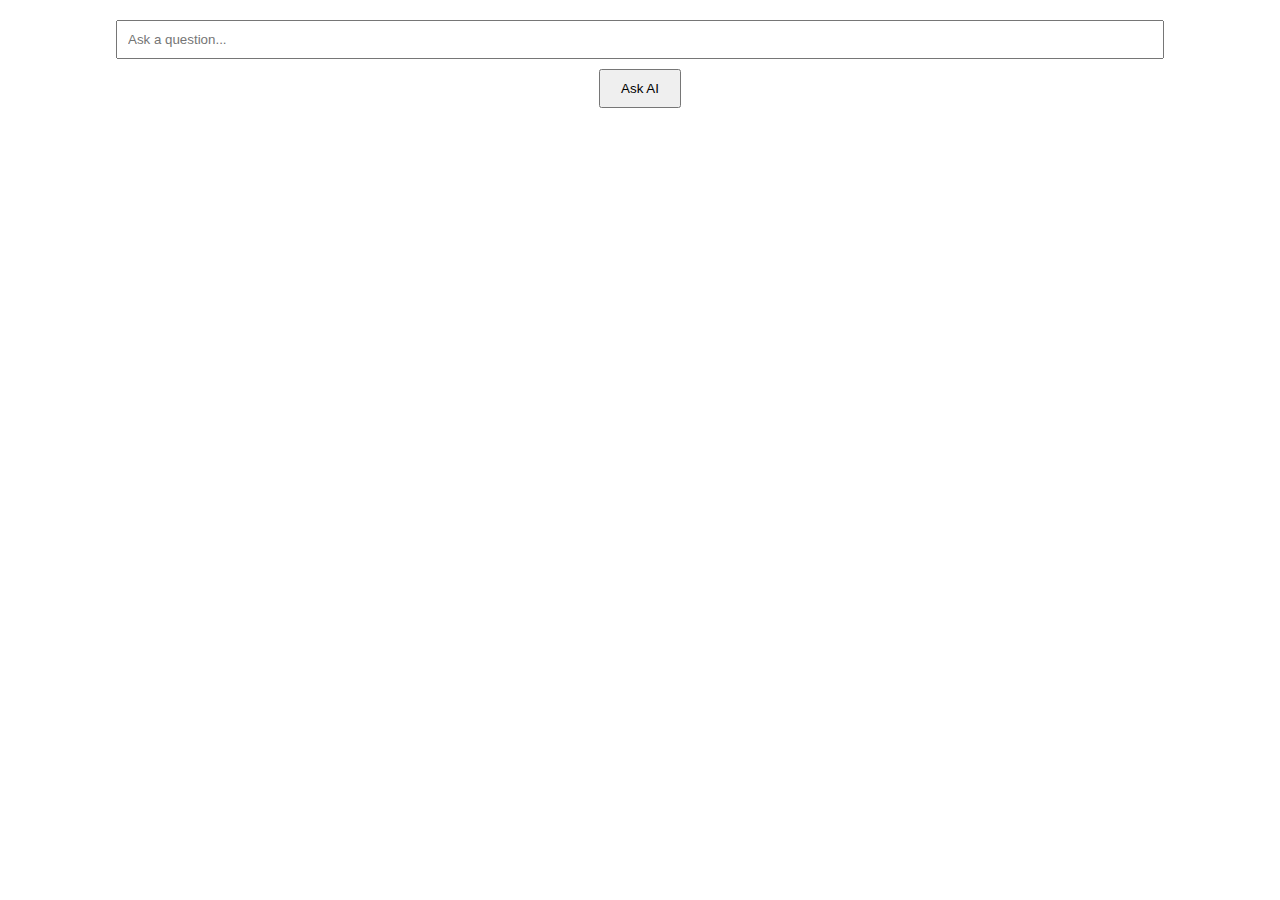
<file: chat.html>
<!DOCTYPE html>
<html lang="en">
<head>
    <meta charset="UTF-8">
    <meta name="viewport" content="width=device-width, initial-scale=1.0">
    <title>Ask AI</title>
    <link rel="stylesheet" href="style.css">
</head>
<body>
    <div id="app">
        <input type="text" id="question" placeholder="Ask a question...">
        <button id="askButton">Ask AI</button>
        <div id="answer"></div>
    </div>
    <script src="script.js"></script>
</body>
</html>
</file>
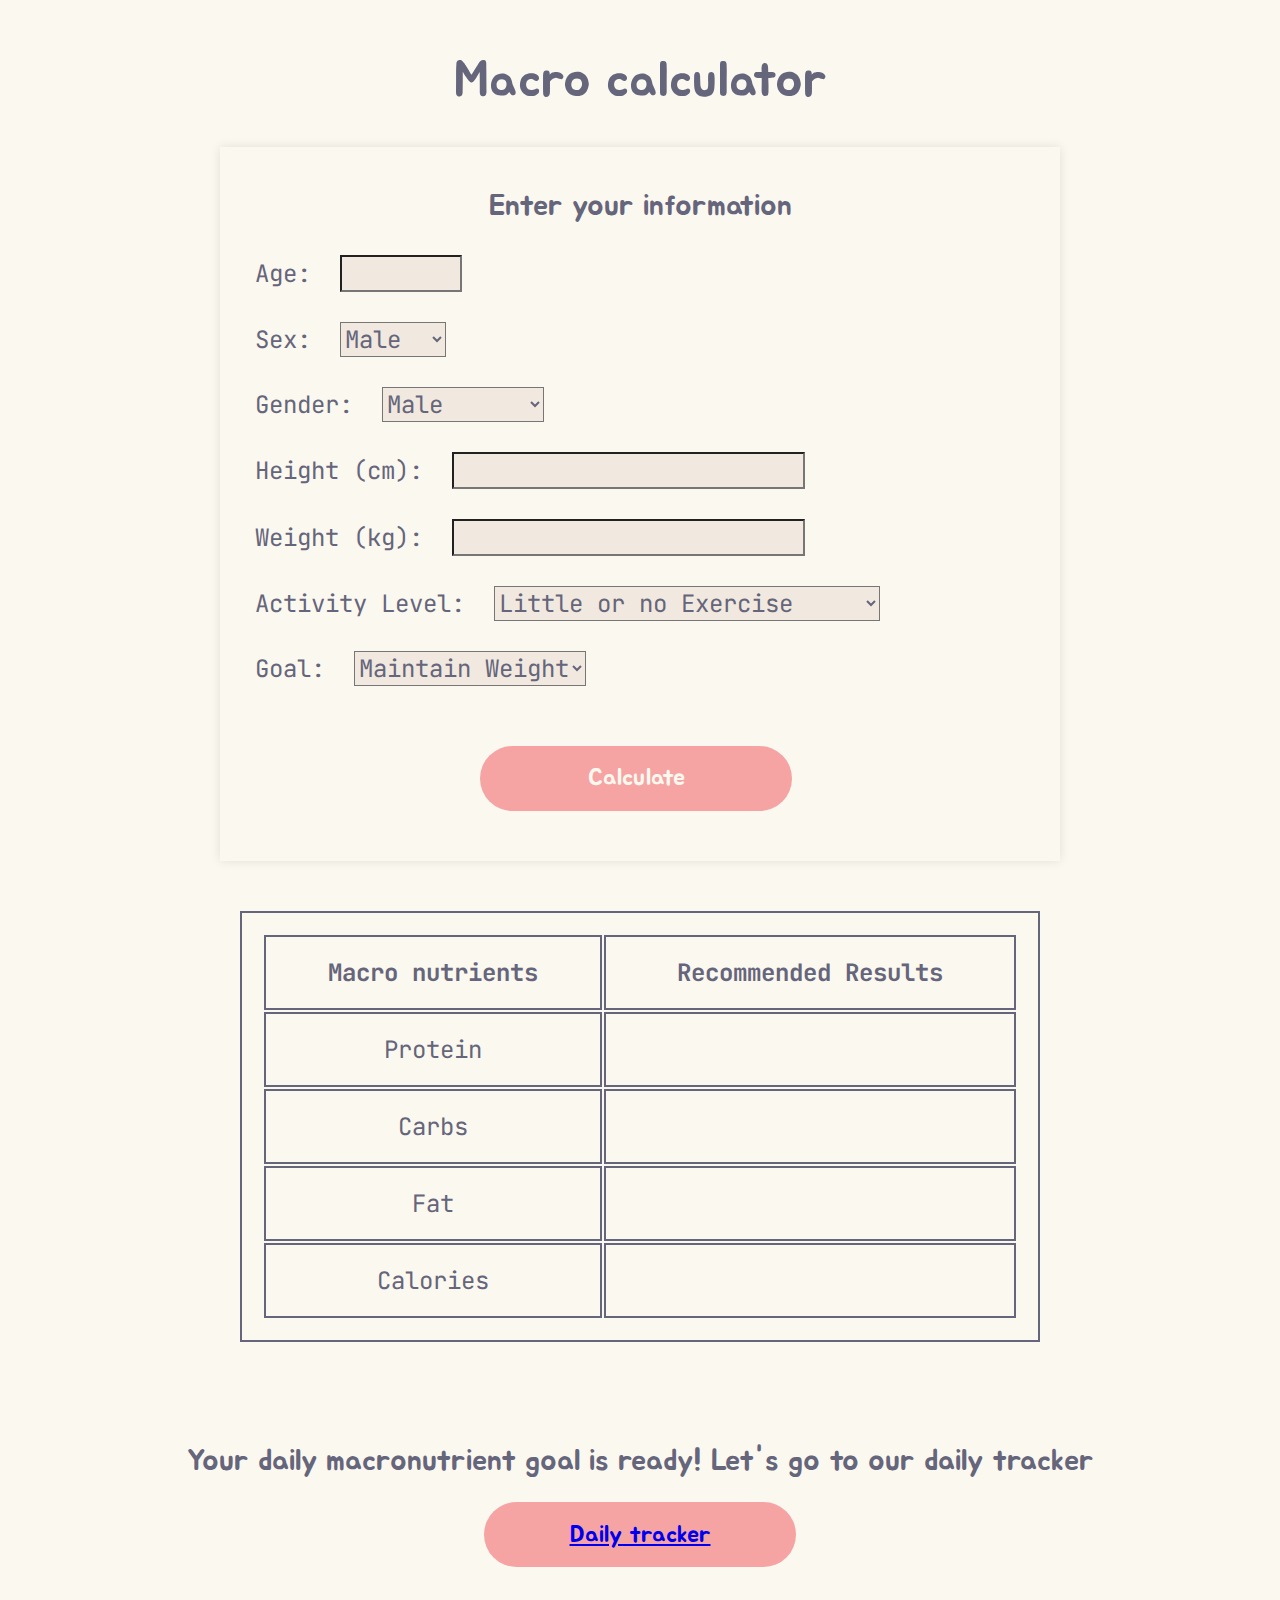
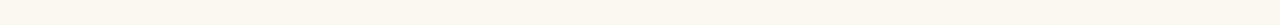
<file: macro.html>
<!doctype html>
<html>
   <head>
       <title>Macro Calculator</title>
       <link rel="stylesheet" href="macros.css"/>
       <link href='https://fonts.googleapis.com/css?family=JetBrains Mono' rel='stylesheet'>
       <link href='https://fonts.googleapis.com/css?family=Jua' rel='stylesheet'>
   </head>

   <body class="background">
           <h1>Macro calculator</h1>
       <form method="post" id="macroCalculator">
            <h2> Enter your information </h2>
            <label for="age"> Age: <input id="age" name="age" type="number" min="13" max="120" required /></label>
            <label for="sex"> Sex: <select id="sex" name="sex" required>
                <option value="0">Male</option>
                <option value="1">Female</option>
            </select></label>
            <label for="gender"> Gender: <select id="gender" name="gender" required>
                <option value="0">Male</option>
                <option value="1">Female</option>
                <option value="2">Non-binary</option>
            </select></label>
            <label for="height"> Height (cm):  <input type="number" id="height" name="height" required></label>
            <label for="weight"> Weight (kg):  <input type="number" id="weight" name="weight" required></label>
            <label for="activity"> Activity Level: <select id="activity" name="activity">
                <option value="0">Little or no Exercise</option>
                <option value="1">Light Exercise (3-5d/week)</option>
                <option value="2">Hard Exercise (3-5d/week)</option>
                <option value="3">Hard Exercise (6-7d/week)</option>
            </select> </label>
            <label for="goal"> Goal: <select id="goal" name="goal">
                <option value ="0"> Maintain Weight</option>
                <option value ="1"> Lose Weight</option>
                <option value ="2"> Gain Weight</option>
            </select></label>
            <button type="button" class="button-calculate" onclick="calculateNutrients()"> Calculate </button>
       </form>

       <div class="middle-container">
        <table id="resultTable" width="800px" height="400px">
            <thead>
                <tr>
                    <th>Macro nutrients</th>
                    <th>Recommended Results</th>
                </tr>
            </thead>
            <tbody>
                <tr>
                    <td>Protein</td>
                    <td id="proteinResult"></td>
                </tr>
                <tr>
                    <td>Carbs</td>
                    <td id="carbsResult"></td>
                </tr>
                <tr>
                    <td>Fat</td>
                    <td id="fatResult"></td>
                </tr>
                <tr>
                    <td>Calories</td>
                    <td id="caloriesResult"></td>
                </tr>
            </tbody>
        </table>
       </div>

       <div class="lower-container">
        <h2> Your daily macronutrient goal is ready! Let's go to our daily tracker </h2><br>
        <button type="button" class="button-onwards"> <a href="tracker.html"> Daily tracker </a></button>
       </div>

       <script>
           function calculateNutrients() {
               const age = document.getElementById('age').value;
               const sex = document.getElementById('sex').value;
               const height = document.getElementById('height').value;
               const weight = document.getElementById('weight').value;
               const activity = document.getElementById('activity').value;
               const goal = document.getElementById('goal').value;

               // Uses the Mifflin-St Jeor Equation for bmr
               let sexKcal = sex == 0 ? 5 : -161;
               let bmr = 10 * weight + 6.25 * height - 5 * age + sexKcal;

               let activityFactors = [1.2, 1.375, 1.55, 1.725];
               let calories = bmr * (activityFactors[activity]) + (goal == 0 ? 0 : goal ==1 ? -500 :500);

               let protein = calories * 0.3 / 4;
               let carbs = calories * 0.4 / 4;
               let fat = calories * 0.3 / 9;

               document.getElementById("proteinResult").innerHTML = Math.round(protein) + "g"; 
               document.getElementById("carbsResult").innerHTML = Math.round(carbs) + "g"; 
               document.getElementById("fatResult").innerHTML = Math.round(fat) + "g"; 
               document.getElementById("caloriesResult").innerHTML = Math.round(calories) + " cals"; 
               document.getElementById("resultTable").style.display = "table";
           }
        const myProteinObject = document.getElementById("proteinResult").value;
        const myCarbsbject = document.getElementById("carbsResults").value;
        const myFatObject = document.getElementById("fatResults").value;
        const myCaloriestObject = document.getElementById("caloriesResults").value;

        localStorage.setItem('myProteinObject', 'MyProteinObject');
        localStorage.setItem('myCarbsObject', 'MyCarbsObject');
        localStorage.setItem('myFatObject', 'MyFatObject');
        localStorage.setItem('myCaloriesObject', 'MyCaloriesObject');

       </script>
   </body>
</html>
</file>
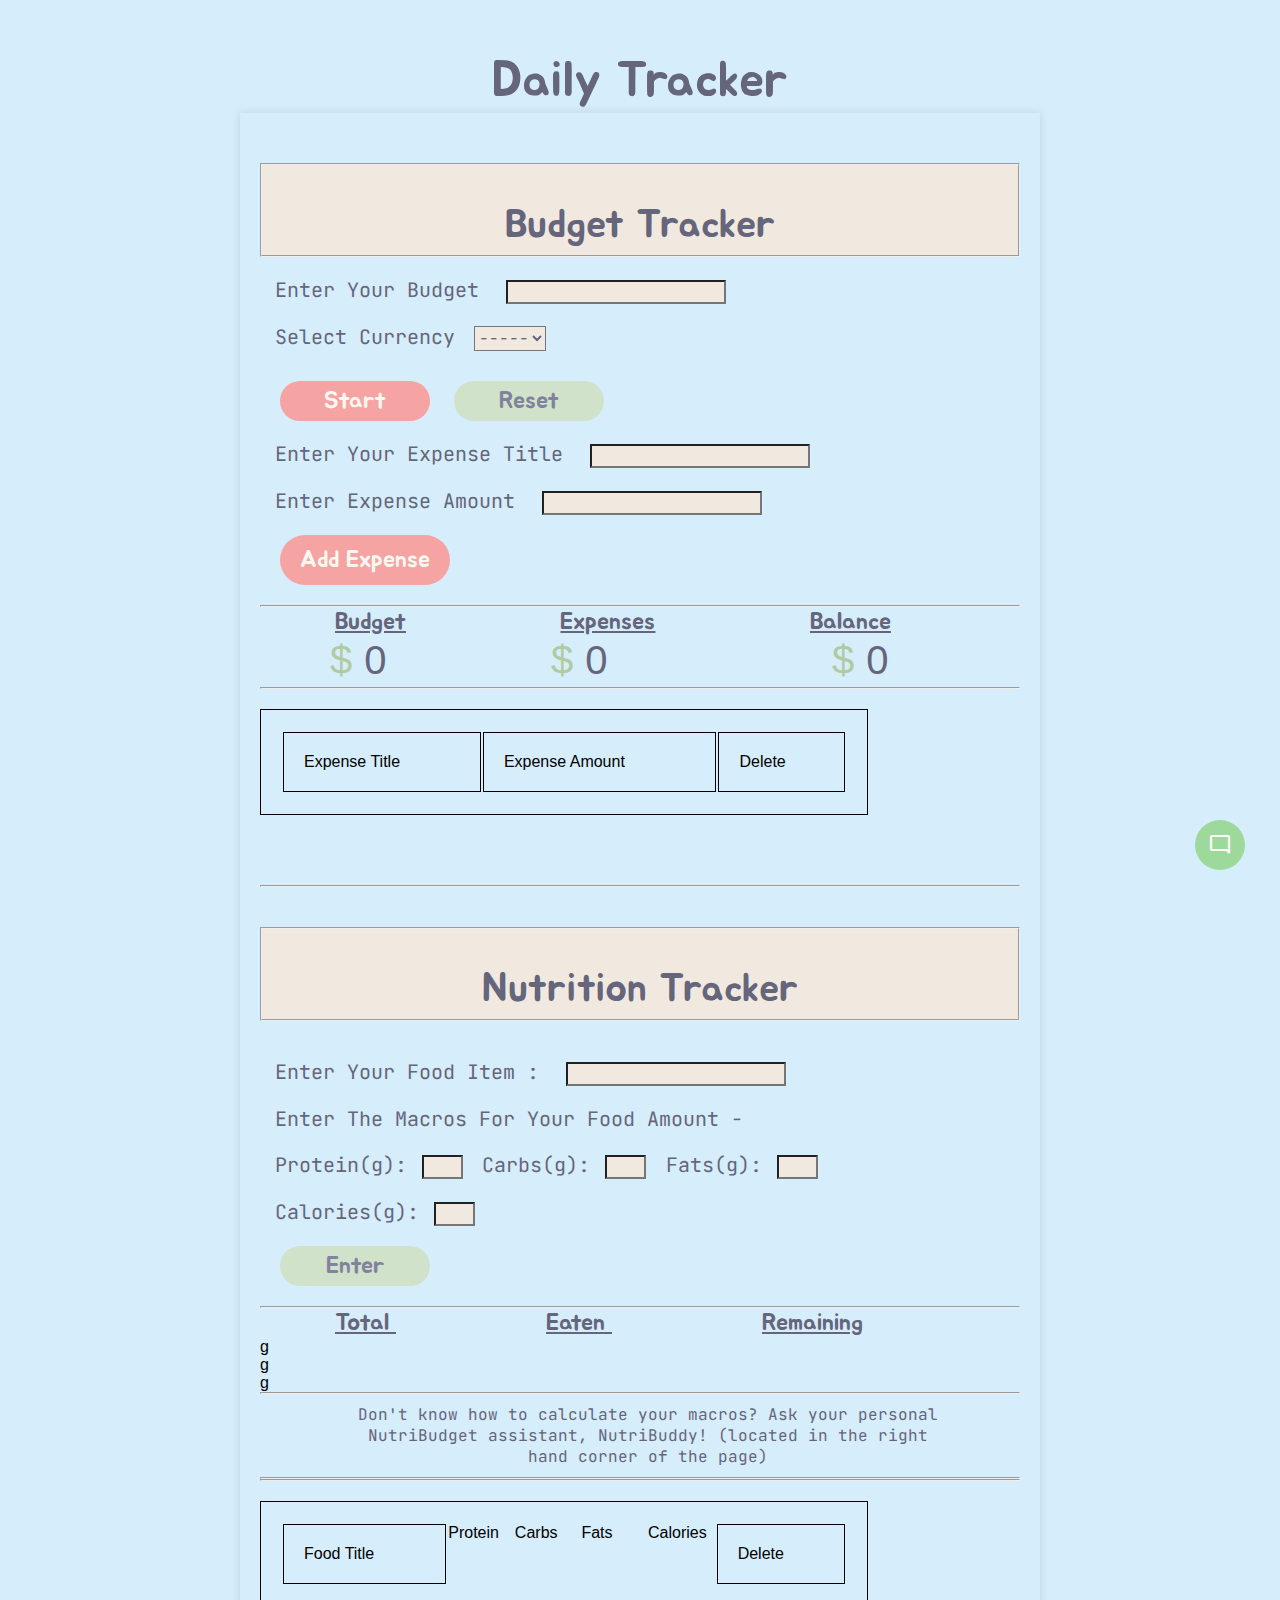
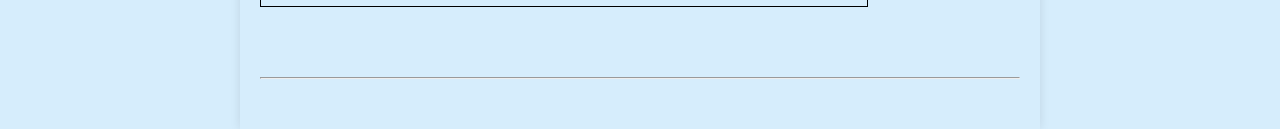
<file: tracker.html>
<!DOCTYPE html>
<html lang="en">
  <head>
    <meta charset="UTF-8" />
    <meta name="viewport" content="width=device-width, initial-scale=1.0" />
    <title>Daily tracker</title>
    <link rel="stylesheet" href="tracker.css"/>
    <link href='https://fonts.googleapis.com/css?family=JetBrains Mono' rel='stylesheet'>
    <link href='https://fonts.googleapis.com/css?family=Jua' rel='stylesheet'>
    <script src="tracker.js" defer></script>
  </head>
  
  <body class="background">
    <h1>Daily Tracker</h1>
    <div class="container-budget">
      <fieldset>
        <h2>Budget Tracker</h2>
      </fieldset>

      <div class="content-left floatleft">
        <div class="enter-budget-box">
          <label for="budget">Enter Your Budget <input type="text" id="budget"/></label><br>
          <label for="currency">Select Currency</label> 
            <select name="" id="currency">
              <option value="" disabled selected> ----- </option>               
              <option value="€">€</option>
              <option value="$">$</option>
            </select><br>
              <button id="add-budget-btn" class="add-budget-btn"> Start </button>
              <button id="reset-app-btn" class="reset-app-btn"> Reset </button>
            </div>
            <div class="add-expense-box">
              <label for="expense"> Enter Your Expense Title <input type="text" id="expense-title"/></label>
              <label for="expense-amount"> Enter Expense Amount  <input type="text" id="expense-amount"/></label><br>
              <button id="add-expense-btn" class="add-expense-btn"> Add Expense </button>
            </div>
          </div>
          <hr>
          <div class="content-right floatright">
            <div>
                <p>Budget</p>
                <p>Expenses</p>
                <p>Balance</p> 
            </div>
            <div class="expenses-items">
              <div class="budget-amount"><span id="currency-symbol">$</span> <span id="budget-amount">0</span></div>
              <div class="expenses-amount"><span id="currency-symbol">$</span> <span id="expenses-amount">0</span></div>
              <div class="balance-amount"><span id="currency-symbol">$</span> <span id="balance-amount">0</span></div>
            </div>
            <hr>
         </div>
          <div class="expenses">
              <table style="width:80%" class="center">
                <thead>
                  <tr>
                      <td>Expense Title</td>
                      <td>Expense Amount</td>                            
                      <td>Delete</td>                            
                  </tr>                        
                </thead>                        
              </table> 
              <div id="expense-list"></div>
          </div>
          <hr>

    <div class="container-nutrition">
      <fieldset>
        <h2>Nutrition Tracker</h2>
      </fieldset><br>
      <label for="food-item"> Enter Your Food Item : <input type="text" id="food-item"/></label>
      <label for="macro-input"> Enter The Macros For Your Food Amount - </label><br>
      <label for="protein">Protein(g):<input type="number" id="protein"></label>
      <label for="Carbs">Carbs(g):<input type="number" id="carbs"></label>
      <label for="Fats">Fats(g):<input type="number" id="fats"></label>
      <label for="Calories">Calories(g):<input type="number" id="calories"></label><br>
      <button id="add-food-btn" class="add-food-btn"> Enter </button>
      <br>
      <hr>
      <div class="content-right floatright">
        <div>
            <p> Total </p>
            <p> Eaten </p>
            <p> Remaining </p> 
        </div>
        <div class="nutrition-item">
          <div class="total-macros"><span id="total-macros">g</span></div>
          <div class="total-eaten"><span id="expenses-amount">g</span></div>
          <div class="total-remaining"><span id="balance-amount">g</span></div>
        </div>
      </div>
      <hr>
      <p class="p1"> Don't know how to calculate your macros? Ask your personal NutriBudget assistant, NutriBuddy! (located in the right hand corner of the page)</p>
      <br>
      <hr>
    <hr>
    <div class="nutrition">
      <table style="width:80%" class="center">
        <thead>
          <tr>
              <td> Food Title </td>
              <td div class="row">
                <div class="column"> Protein </div>
                <div class="column"> Carbs </div>
                <div class="column"> Fats </div>
                <div class="column"> Calories </div>
              </td>                            
              <td> Delete </td>                            
          </tr>                        
        </thead>                        
      </table> 
      <div id="nutrition"></div>
  </div>
  <hr>
    <!-- Coding By CodingNepal - www.codingnepalweb.com -->
<body>
  <meta charset="utf-8">
    <!-- <title>Chatbot in JavaScript | CodingNepal</title> -->
    <link rel="stylesheet" href="tracker.css">
    <meta name="viewport" content="width=device-width, initial-scale=1.0">
    <!-- Google Fonts Link For Icons -->
    <link rel="stylesheet" href="https://fonts.googleapis.com/css2?family=Material+Symbols+Outlined:opsz,wght,FILL,GRAD@48,400,0,0" />
    <link rel="stylesheet" href="https://fonts.googleapis.com/css2?family=Material+Symbols+Rounded:opsz,wght,FILL,GRAD@48,400,1,0" />
    <script src="chatbot.js" defer></script>
    <button class="chatbot-toggler">
      <span class="material-symbols-rounded">mode_comment</span>
      <span class="material-symbols-outlined">close</span>
    </button>
    <div class="chatbot">
      <header>
        <h2>Nutribuddy</h2>
        <span class="close-btn material-symbols-outlined">close</span>
      </header>
      <ul class="chatbox">
        <li class="chat incoming">
          <span class="material-symbols-outlined">smart_toy</span>
          <p>Hi ! 👋<br>How can I help you today?</p>
        </li>
      </ul>
      <div class="chat-input">
        <textarea placeholder="Enter a message..." spellcheck="false" required></textarea>
        <span id="send-btn" class="material-symbols-rounded">send</span>
      </div>
    </div>
  <script>
    let MyProteinObject = localStorage.getItem("myProteinObject")
    let MyCarbsObject = localStorage.getItem("myCarbsObject")
    let MyFatObject = localStorage.getItem("myFatObject")
    let MyCaloriesObject = localStorage.getItem("myPCaloriesObject")

  </script>
  </body>
</html>
</file>
<file: style.css>
body, html {
    margin: 0;
    padding: 0;
    font-family: Arial, sans-serif;
}

#app {
    display: flex;
    flex-direction: column;
    align-items: center;
    padding-top: 20px;
}

#question {
    width: 80%;
    padding: 10px;
    margin-bottom: 10px;
}

#askButton {
    cursor: pointer;
    padding: 10px 20px;
}

#answer {
    margin-top: 20px;
}
</file>
<file: macros.css>
body {
   background-color: #FBF8EF;
   height: 100%;
 }

 form {
   max-width: 800px;
   margin: 0 auto;
   padding: 10px 20px;
   padding-bottom: 50px;
   box-shadow: 0 0 10px rgb(0, 0, 0, 0.1);
 }

 fieldset {
   border: none;
   border-bottom: 3px solid #3b3b4f;
 }
 
 h1 {
   text-align: center;
   font-size: 50px;
   font-family: 'Jua';
   font-weight: 400;
   color: #65657B;
   margin-top: 50px;
 }

 h2 {
   text-align: center;
   font-size: 30px;
   font-family: 'Jua';
   font-weight: 400;
   color: #65657B;
   margin-top: 30px;
 }

 p {
   font-size: 1em;
   margin-top: 60px;
   text-align: center;
   font-family: 'JetBrains Mono';
   margin-left: 15px;
   color: #65657B;
}
 
 label {
   font-size: 1.5em;
   margin-top: 30px;
   font-family: 'JetBrains Mono';
   margin-left: 15px;
   color: #65657B;
   display: block;
 }

input[type=number] {
   font-size: 1em;
   font-family: 'JetBrains Mono';
   margin-left: 15px;
   color: #65657B;
   background-color: #F1E9DF;
}

#sex, #gender, #activity, #goal
{
   font-size: 1em;
   background-color: #F1E9DF;
   color:  #65657B;
   font-family: 'JetBrains Mono';
   margin-left: 15px;
}

.button-calculate {
   border: none;
   background-color: #F5A4A3;
   color: #FBF8EF;
   font-family: 'Jua';
   padding: 5px, 66px, 5px, 66px;
   width: 312px;
   height: 65px;
   font-weight: 400;
   font-size: 24px;
   margin-top: 60px;
   border-radius: 60px;
   text-decoration: none;
   margin-left: 240px;
   cursor: pointer;
 }

 .button-calculate:active {
   background-color: #E39695;
 }

.middle-container {
   margin-top: 50px;
   display: flex;
   align-items: center;
   justify-content: center;
 }

 table, th, td {
   border: 2px solid #65657B;
   padding: 20px;
   margin-bottom: 70px;
 }
 
 th, td {
   font-size: 1.5em;
   margin-top: 60px;
   text-align: center;
   font-family: 'JetBrains Mono';
   margin-left: 15px;
   color: #65657B;
 }

 .button-onwards {
   border: none;
   background-color: #F5A4A3;
   color: #FBF8EF;
   font-family: 'Jua';
   padding: 5px, 66px, 5px, 66px;
   width: 312px;
   height: 65px;
   font-weight: 400;
   font-size: 24px;
   border-radius: 60px;
   margin-top: -20px;
   margin-bottom: 50px;
   cursor: pointer;
   text-decoration: none;
 }

 .lower-container {
   display: flex;
   align-items: center;
   justify-content: center;
   flex-direction: column;
 }
</file>
<file: tracker.css>
body {
  background-color: #FBF8EF;
  height: 100%;
}

h1 {
  text-align: center;
  font-size: 50px;
  font-family: 'Jua';
  font-weight: 400;
  color: #65657B;
  margin-top: 50px;
}

h2 {
  text-align: center;
  font-size: 40px;
  font-family: 'Jua';
  font-weight: 400;
  color: #65657B;
  margin-top: 30px;
}

h3 {
  text-align: center;
  font-size: 40px;
  font-family: 'Jua';
  font-weight: 400;
  color: #65657B;
  margin-top: 30px;
  display: inline;
  padding-left: 80px;
}

.budget-amount {
  text-align: center;
  font-size: 40px;
  font-family: 'Jua';
  font-weight: 400;
  color: #65657B;
  margin-top: 30px;
  display: inline;
  padding-left: 70px;
}

.expenses-amount {
  text-align: center;
  font-size: 40px;
  font-family: 'Jua';
  font-weight: 400;
  color: #65657B;
  margin-top: 30px;
  display: inline;
  padding-left: 160px;
}

.balance-amount {
  text-align: center;
  font-size: 40px;
  font-family: 'Jua';
  font-weight: 400;
  color: #65657B;
  margin-top: 30px;
  display: inline;
  padding-left: 220px;
}

.container-budget {
  max-width: 800px;
  margin: 0 auto;
  padding: 10px 20px;
  padding-bottom: 50px;
  box-shadow: 0 0 10px rgb(0, 0, 0, 0.1);
}

.right-side {
  display: flex;
  align-items: flex-end; 
  justify-content: flex-start; 
  flex-direction: column;
}

label {
  font-size: 1.25em;
  margin-top: 20px;
  font-family: 'JetBrains Mono';
  margin-left: 15px;
  color: #65657B;
  display: inline-block;
}

input[type=number] {
  font-size: 0.75em;
  font-family: 'JetBrains Mono';
  margin-left: 15px;
  color: #65657B;
  background-color: #F1E9DF;
}

input[type=text] {
  font-size: 0.75em;
  font-family: 'JetBrains Mono';
  margin-left: 15px;
  color: #65657B;
  background-color: #F1E9DF;
}

.add-budget-btn {
  border: none;
  background-color: #F5A4A3;
  color: #FBF8EF;
  font-family: 'Jua';
  padding: 5px, 66px, 5px, 66px;
  width: 150px;
  height: 40px;
  font-weight: 400;
  font-size: 24px;
  margin-top: 10px;
  border-radius: 60px;
  margin-left: 20px;
  cursor: pointer;
}

.add-budget-btn:active {
  background-color: #E39695;
}

.reset-app-btn {
  border: none;
  background-color: #D1E2CA;
  color: #82829F;
  font-family: 'Jua';
  padding: 5px, 66px, 5px, 66px;
  width: 150px;
  height: 40px;
  font-weight: 400;
  font-size: 24px;
  margin-top: 10px;
  border-radius: 60px;
  margin-left: 20px;
  cursor: pointer;
}

.reset-app-btn:active {
  background-color: #E39695;
}

.add-expense-btn {
  border: none;
  background-color: #F5A4A3;
  color: #FBF8EF;
  font-family: 'Jua';
  padding: 5px, 66px, 5px, 66px;
  width: 170px;
  height: 50px;
  font-weight: 400;
  font-size: 24px;
  margin-top: 20px;
  border-radius: 60px;
  margin-left: 20px;
  margin-bottom: 20px;
  cursor: pointer;
}

.add-expense-btn:active {
  background-color: #E39695;
}

fieldset {
  margin-top: 40px;
  padding: 5px 20px;
  background-color: #F1E9DF;
}

table, th, td {
  margin-top: 20px;
  border: 2px solid #65657B;
  padding: 20px;
  margin-bottom: 70px;
}

#currency-symbol {
  color: #aecba2;
}

.nutrition-table {
  grid-template-columns: repeat(3, 1fr);
  background-color: #F1E9DF;
  padding: 20px;
  align-items: right;
}

.row {
  display: contents;
}

.value {
  background-color: #ddd;
  padding: 10px;
  text-align: center;
  color: #666;
}

#currency {
   font-size: 1em;
   background-color: #F1E9DF;
   color:  #65657B;
   font-family: 'JetBrains Mono';
   margin-left: 15px;
   display: inline;
   margin-bottom: 20px;
}

#protein, #fats, #carbs, #calories{
  font-size: 0.75em;
  width: 41px;
  font-family: 'JetBrains Mono';
  margin-left: 15px;
  color: #65657B;
  background-color: #F1E9DF;
}

p {
  text-align: center;
  font-size: 20px;
  font-family: 'Jua';
  font-weight: 400;
  color: #65657B;
  display: inline;
  padding-left: 80px;
}

table, th, td {
  border:1px solid black;
}

p {
  margin-top: 100px;
  font-size: 1.5em;
  padding-left: 75px;
  padding-right: 75px;
  text-decoration: underline;
}

.p1 {
  font-size: 1em;
  margin-top: 10px;
  margin-bottom: 10px;
  font-family: 'JetBrains Mono';
  margin-left: 15px;
  color: #65657B;
  display: inline-block;
  text-decoration: none;
}

.column {
  float: left;
  width: 25%;
}

.add-food-btn {
  border: none;
  background-color: #D1E2CA;
  color: #82829F;
  font-family: 'Jua';
  padding: 5px, 66px, 5px, 66px;
  width: 150px;
  height: 40px;
  font-weight: 400;
  font-size: 24px;
  margin-top: 20px;
  margin-bottom: 20px;
  border-radius: 60px;
  margin-left: 20px;
  cursor: pointer;
}

.add-food-btn:active {
  background-color: #abc5a1;
}

/* Clear floats after the columns */
.row:after {
  content: "";
  display: table;
  clear: both;
}


/* chatbox css */
/* Import Google font - Poppins */
@import url('https://fonts.googleapis.com/css2?family=Poppins:wght@400;500;600&display=swap');
* {
 margin: 0;
 padding: 0;
 box-sizing: border-box;
 font-family: "Poppins", sans-serif;
}
body {
 background: #d6edfc;
}
.chatbot-toggler {
 position: fixed;
 bottom: 30px;
 right: 35px;
 outline: none;
 border: none;
 height: 50px;
 width: 50px;
 display: flex;
 cursor: pointer;
 align-items: center;
 justify-content: center;
 border-radius: 50%;
 background: #9dd99b;
 transition: all 0.2s ease;
}
body.show-chatbot .chatbot-toggler {
 transform: rotate(90deg);
}
.chatbot-toggler span {
 color: #fff;
 position: absolute;
}
.chatbot-toggler span:last-child,
body.show-chatbot .chatbot-toggler span:first-child  {
 opacity: 0;
}
body.show-chatbot .chatbot-toggler span:last-child {
 opacity: 1;
}
.chatbot {
 position: fixed;
 right: 35px;
 bottom: 90px;
 width: 420px;
 background: #fff;
 border-radius: 15px;
 overflow: hidden;
 opacity: 0;
 pointer-events: none;
 transform: scale(0.5);
 transform-origin: bottom right;
 box-shadow: 0 0 128px 0 rgba(0,0,0,0.1),
             0 32px 64px -48px rgba(0,0,0,0.5);
 transition: all 0.1s ease;
}
body.show-chatbot .chatbot {
 opacity: 1;
 pointer-events: auto;
 transform: scale(1);
}
.chatbot header {
 padding: 16px 0;
 position: relative;
 text-align: center;
 color: #fff;
 background: #9dd99b;
 box-shadow: 0 2px 10px rgba(0,0,0,0.1);
}
.chatbot header span {
 position: absolute;
 right: 15px;
 top: 50%;
 display: none;
 cursor: pointer;
 transform: translateY(-50%);
}
header h2 {
 font-size: 1.4rem;
}
.chatbot .chatbox {
 overflow-y: auto;
 height: 510px;
 padding: 30px 20px 100px;
}
.chatbot :where(.chatbox, textarea)::-webkit-scrollbar {
 width: 6px;
}
.chatbot :where(.chatbox, textarea)::-webkit-scrollbar-track {
 background: #fff;
 border-radius: 25px;
}
.chatbot :where(.chatbox, textarea)::-webkit-scrollbar-thumb {
 background: #ccc;
 border-radius: 25px;
}
.chatbox .chat {
 display: flex;
 list-style: none;
}
.chatbox .outgoing {
 margin: 20px 0;
 justify-content: flex-end;
}
.chatbox .incoming span {
 width: 32px;
 height: 32px;
 color: #fff;
 cursor: default;
 text-align: center;
 line-height: 32px;
 align-self: flex-end;
 background: #9dd99b;
 border-radius: 4px;
 margin: 0 10px 7px 0;
}
.chatbox .chat p {
 white-space: pre-wrap;
 padding: 12px 16px;
 border-radius: 10px 10px 0 10px;
 max-width: 75%;
 color: #fff;
 font-size: 0.95rem;
 background: #9dd99b;
}
.chatbox .incoming p {
 border-radius: 10px 10px 10px 0;
}
.chatbox .chat p.error {
 color: #721c24;
 background: #f8d7da;
}
.chatbox .incoming p {
 color: #000;
 background: #f2f2f2;
}
.chatbot .chat-input {
 display: flex;
 gap: 5px;
 position: absolute;
 bottom: 0;
 width: 100%;
 background: #fff;
 padding: 3px 20px;
 border-top: 1px solid #ddd;
}
.chat-input textarea {
 height: 55px;
 width: 100%;
 border: none;
 outline: none;
 resize: none;
 max-height: 180px;
 padding: 15px 15px 15px 0;
 font-size: 0.95rem;
}
.chat-input span {
 align-self: flex-end;
 color: #9dd99b;
 cursor: pointer;
 height: 55px;
 display: flex;
 align-items: center;
 visibility: hidden;
 font-size: 1.35rem;
}
.chat-input textarea:valid ~ span {
 visibility: visible;
}
@media (max-width: 490px) {
 .chatbot-toggler {
   right: 20px;
   bottom: 20px;
 }
 .chatbot {
   right: 0;
   bottom: 0;
   height: 100%;
   border-radius: 0;
   width: 100%;
 }
 .chatbot .chatbox {
   height: 90%;
   padding: 25px 15px 100px;
 }
 .chatbot .chat-input {
   padding: 5px 15px;
 }
 .chatbot header span {
   display: block;
 }
}
</file>
